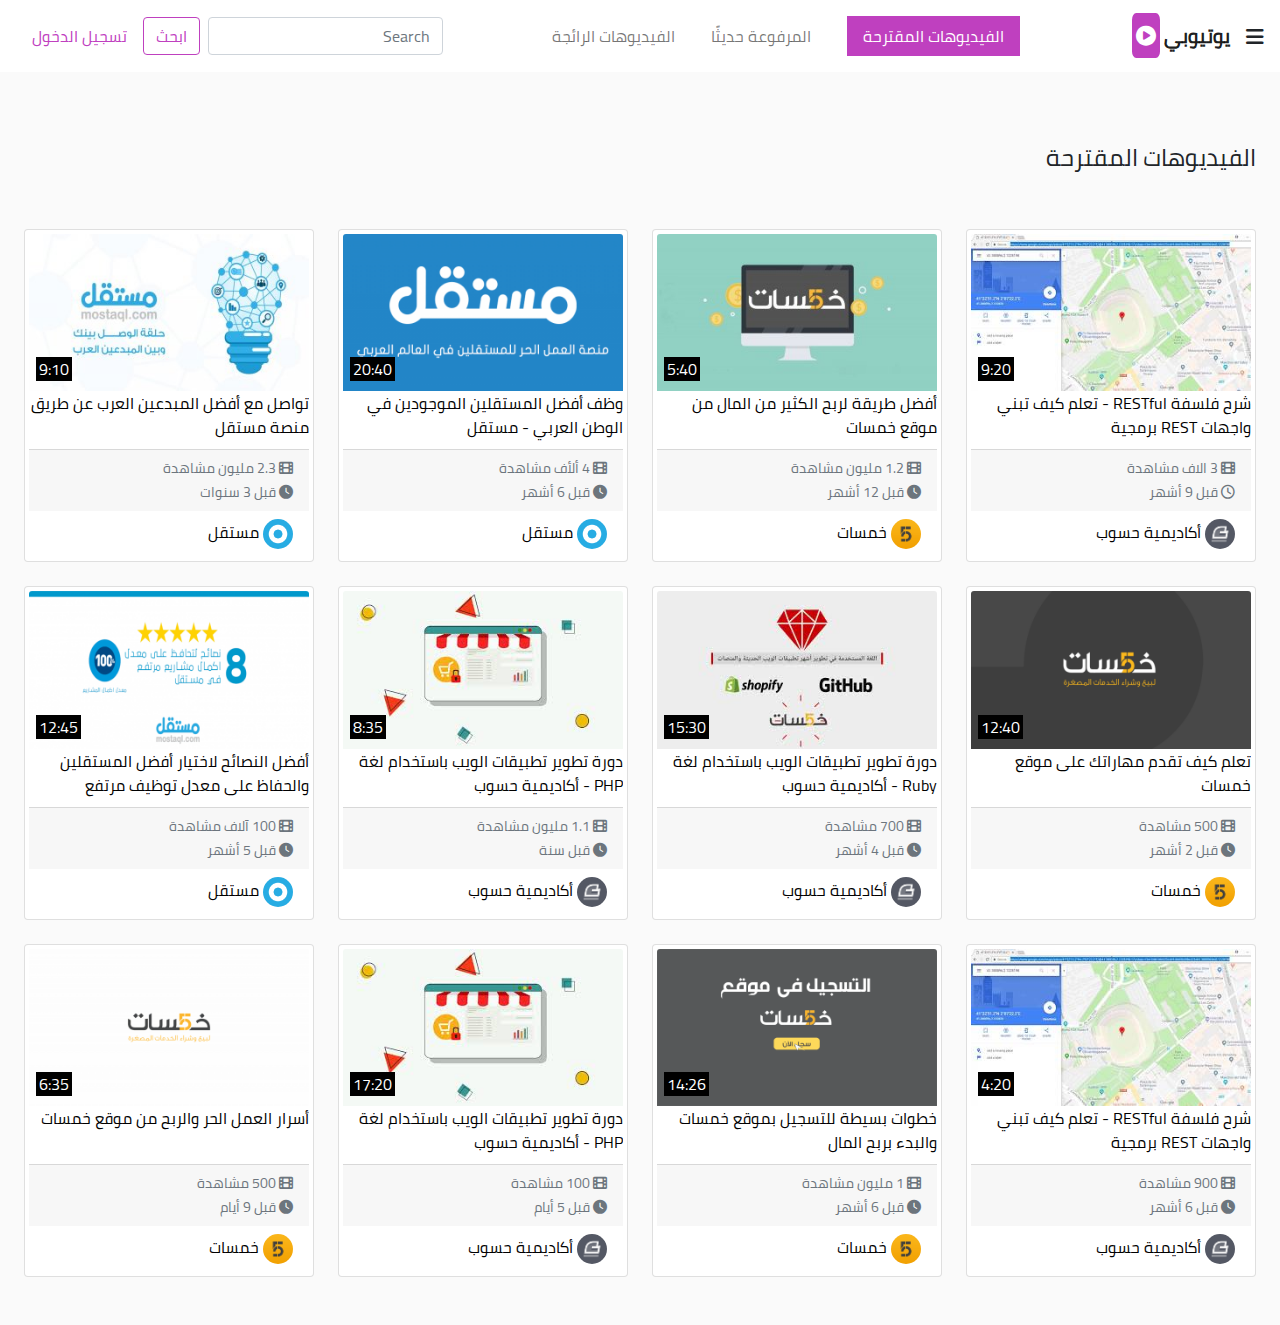
<file: index.html>
<!DOCTYPE html>
<html lang="ar" dir="rtl">
  <head>
    <meta charset="UTF-8" />
    <meta http-equiv="X-UA-Compatible" content="IE=edge" />
    <meta name="viewport" content="width=device-width, initial-scale=1.0" />
    <title>يوتيوبي</title>
    <link rel="stylesheet" href="css/bootstrap.rtl.css" />
    <!-- الترتيب مهم جدا في ملفات بوتستراب وال css. -->
    <link rel="stylesheet" href="css/index.css" />
    <link rel="stylesheet" href="fontawesome-free-6.1.1-web/css/all.css" />
  </head>

  <body class="mt-5">
    <div class="layer"></div>
    <div id="top-menu">
      <div class="container-fluid">
        <nav
          class="navbar navbar-expand-lg navbar-light bg-light fixed-top p-3"
        >
          <i class="fa-solid fa-bars fa-lg" id="toggler"></i>
          <b>
            <a class="navbar-brand ms-3" href="index.html">
              يوتيوبي
              <span class="video-icon p-1"
                ><i class="fas fa-play-circle"></i
              ></span>
            </a>
          </b>

          <div class="collapse navbar-collapse" id="navbarSupportedContent">
            <ul class="navbar-nav mx-lg-auto">
              <li class="nav-item first-list-element" tabindex="3">
                <a class="nav-link px-3 ms-1 me-3" href="index.html"
                  >الفيديوهات المقترحة</a
                >
              </li>
              <li class="nav-item" tabindex="4">
                <a class="nav-link px-3 ms-1" href="#">المرفوعة حديثًا</a>
              </li>
              <li class="nav-item">
                <a class="nav-link px-3 ms-1" href="#" tabindex="1"
                  >الفيديوهات الرائجة</a
                >
              </li>
            </ul>
            <!-- كتبنا div  بدل form لاننا لانريد ارسال بيانات الى الخادم -->
            <div class="d-flex my-2 my-lg-0">
              <input
                class="form-control me-sm-2 form-hide"
                type="search"
                placeholder="Search"
              />
              <button
                onclick="location.href = 'search.html';"
                class="btn btn-outline-info my-2 my-sm-0 form-hide"
                type="submit"
              >
                ابحث
              </button>
            </div>
          </div>
          <i class="fas fa-search me-4 search-icon"></i>
          <a
            class="nav-link login"
            href="#"
            data-bs-toggle="modal"
            data-bs-target="#loginModal"
            >تسجيل الدخول</a
          >
        </nav>
        <input
          type="search"
          class="form-control search-input"
          placeholder="ابحث عن ..."
        />

        <!-- Modal -->
        <div class="modal fade" id="loginModal" tabindex="-1">
          <div class="modal-dialog modal-dialog-centered">
            <div class="modal-content">
              <div class="modal-header">
                <h5 class="modal-title" id="exampleModalLabel">تسجيل الدخول</h5>
                <button
                  type="button"
                  class="btn-close text-reset"
                  data-bs-dismiss="modal"
                  aria-label="Close"
                ></button>
              </div>
              <div class="modal-body">
                <form>
                  <div class="form-group">
                    <label for="email" class="col-form-label"
                      >البريد الالكتروني:</label
                    >
                    <input type="email" class="form-control" id="email" />
                  </div>
                  <div class="form-group">
                    <label for="password" class="col-form-label"
                      >كلمة المرور:</label
                    >
                    <input type="password" class="form-control" id="password" />
                  </div>
                </form>
              </div>
              <div class="modal-footer">
                <a href="#">نسيت كلمة المرور</a>
                <a href="#" class="mx-auto">إنشاء حساب</a>
                <button type="button" class="btn btn-primary">دخول</button>
              </div>
            </div>
          </div>
        </div>
        <div class="row pt-4">
          <div id="wrap">
            <div class="sidebar">
              <ul class="list-group list-group-flush ps-0">
                <a
                  href="index.html"
                  class="list-group-item list-group-item-action"
                >
                  <i class="fas fa-home me-2 purple"></i>
                  الصفحة الرئيسية
                </a>
                <a
                  href="index.html"
                  class="list-group-item list-group-item-action"
                >
                  <i class="fab fa-algolia me-2 purple"></i> الفيديوهات المقترحة
                </a>
                <a href="#" class="list-group-item list-group-item-action">
                  <i class="far fa-plus-square me-2 purple"></i> المرفوعة حديثًا
                </a>
                <a href="#" class="list-group-item list-group-item-action">
                  <i class="fas fa-fire-alt me-2 purple"></i> الفيديوهات الرائجة
                </a>
                <a href="#" class="list-group-item list-group-item-action">
                  <i class="fas fa-fire-alt me-2 purple"></i> فيديوهاتي
                </a>
                <a
                  href="log.html"
                  class="list-group-item list-group-item-action"
                >
                  <i class="fas fa-history me-2 purple"></i> سجل المشاهدة
                </a>
                <a href="#" class="list-group-item list-group-item-action">
                  <i class="far fa-share-square me-2 purple"></i> الإشتراكات
                </a>
                <a href="#" class="list-group-item list-group-item-action">
                  <i class="fas fa-film me-2 purple"></i> الأفلام والعروض
                </a>
                <a href="#" class="list-group-item list-group-item-action">
                  <i class="fas fa-gamepad me-2 purple"></i> ألعاب فيديو
                </a>
                <a href="#" class="list-group-item list-group-item-action">
                  <i class="fas fa-tshirt me-2 purple"></i> الموضة والجمال
                </a>
                <a href="#" class="list-group-item list-group-item-action">
                  <i class="fas fa-graduation-cap me-2 purple"></i> محتوى تعليمي
                </a>
                <a href="#" class="list-group-item list-group-item-action">
                  <i class="fas fa-cog me-2 purple"></i> الإعدادات
                </a>
                <a href="#" class="list-group-item list-group-item-action">
                  <i class="fas fa-question-circle me-2 purple"></i> مساعدة
                </a>
                <a
                  href="https://academy.hsoub.com/store/1-%D8%AF%D9%88%D8%B1%D8%A9-%D8%AA%D8%B7%D9%88%D9%8A%D8%B1-%D9%88%D8%A7%D8%AC%D9%87%D8%A7%D8%AA-%D8%A7%D9%84%D9%85%D8%B3%D8%AA%D8%AE%D8%AF%D9%85/"
                  class="list-group-item list-group-item-action pb-4"
                >
                  دورة تطوير واجهات المستخدم<br />
                  &copy; 2020 أكاديمية حسوب
                </a>
              </ul>
            </div>
          </div>
        </div>
        <!--ليس صنف بوتستراب-->
        <div class="content m-4">
          <h4 class="py-5">الفيديوهات المقترحة</h4>
          <div class="row">
            <div class="col-sm-6 col-md-4 col-lg-3">
              <div class="card p-1 mb-4">
                <div class="card-icons">
                  <a href="watch.html">
                    <img
                      src="img/thumbnail/restful.jpg"
                      class="card-img-top"
                      alt="card image"
                    />
                    <time>9:20</time>
                    <i class="fas fa-play fa-2x"></i>
                  </a>
                </div>
                <a href="watch.html">
                  <div class="card-body p-0">
                    <p class="card-title">
                      شرح فلسفة RESTful - تعلم كيف تبني واجهات REST برمجية
                    </p>
                  </div>
                </a>
                <div class="card-footer">
                  <small class="text-muted">
                    <span class="d-block">
                      <i class="fa-solid fa-film"></i>
                      <span>3 الاف مشاهدة</span>
                    </span>
                    <i class="fa-regular fa-clock"></i> <span>قبل 9 أشهر</span>
                  </small>
                </div>
                <a href="channel.html" class="channel-img">
                  <img
                    src="img/ch-logo.png"
                    alt="channel image"
                    class="rounded-circle my-2 ms-3"
                    width="30"
                  />
                  <span class="card-text">أكاديمية حسوب</span>
                </a>
              </div>
            </div>
            <div class="col-sm-6 col-md-4 col-lg-3">
              <div class="card p-1 mb-4">
                <div class="card-icons">
                  <a href="watch.html">
                    <img
                      class="card-img-top"
                      src="img/thumbnail/khamsat2.jpg"
                      alt="Card image cap"
                    />
                    <time>5:40</time>
                    <i class="fas fa-play fa-2x"></i>
                  </a>
                </div>
                <a href="watch.html">
                  <div class="card-body p-0">
                    <p class="card-title">
                      أفضل طريقة لربح الكثير من المال من موقع خمسات
                    </p>
                  </div>
                </a>
                <div class="card-footer">
                  <small class="text-muted">
                    <span class="d-block"
                      ><i class="fas fa-film"></i>
                      <span>1.2 مليون مشاهدة</span></span
                    >
                    <i class="fas fa-clock"></i> <span>قبل 12 أشهر</span>
                  </small>
                </div>
                <a href="channel.html" class="channel-img">
                  <img
                    src="img/khamsat.jpg"
                    alt=""
                    class="rounded-circle my-2 ms-3"
                    width="30"
                  />
                  <span class="card-text">خمسات</span>
                </a>
              </div>
            </div>
            <div class="col-sm-6 col-md-4 col-lg-3">
              <div class="card mb-4 p-1">
                <div class="card-icons">
                  <a href="watch.html">
                    <img
                      class="card-img-top"
                      src="img/thumbnail/mostaql.png"
                      alt="Card image cap"
                    />
                    <time>20:40</time>
                    <i class="fas fa-play fa-2x"></i>
                  </a>
                </div>
                <a href="watch.html">
                  <div class="card-body p-0">
                    <p class="card-title">
                      وظف أفضل المستقلين الموجودين في الوطن العربي - مستقل
                    </p>
                  </div>
                </a>
                <div class="card-footer">
                  <small class="text-muted">
                    <span class="d-block"
                      ><i class="fas fa-film"></i>
                      <span>4 ألأف مشاهدة</span></span
                    >
                    <i class="fas fa-clock"></i> <span>قبل 6 أشهر</span>
                  </small>
                </div>
                <a href="channel.html" class="channel-img">
                  <img
                    src="img/mostaql.png"
                    alt=""
                    class="rounded-circle my-2 ms-3"
                    width="30"
                  />
                  <span class="card-text">مستقل</span>
                </a>
              </div>
            </div>
            <div class="col-sm-6 col-md-4 col-lg-3">
              <div class="card mb-4 p-1">
                <div class="card-icons">
                  <a href="watch.html">
                    <img
                      class="card-img-top"
                      src="img/thumbnail/mostaql1.jpg"
                      alt="Card image cap"
                    />
                    <time>9:10</time>
                    <i class="fas fa-play fa-2x"></i>
                  </a>
                </div>
                <a href="watch.html">
                  <div class="card-body p-0">
                    <p class="card-title">
                      تواصل مع أفضل المبدعين العرب عن طريق منصة مستقل
                    </p>
                  </div>
                </a>
                <div class="card-footer">
                  <small class="text-muted">
                    <span class="d-block"
                      ><i class="fas fa-film"></i>
                      <span>2.3 مليون مشاهدة</span></span
                    >
                    <i class="fas fa-clock"></i> <span>قبل 3 سنوات</span>
                  </small>
                </div>
                <a href="channel.html" class="channel-img">
                  <img
                    src="img/mostaql.png"
                    alt=""
                    class="rounded-circle my-2 ms-3"
                    width="30"
                  />
                  <span class="card-text">مستقل</span>
                </a>
              </div>
            </div>
            <div class="col-sm-6 col-md-4 col-lg-3">
              <div class="card mb-4 p-1">
                <div class="card-icons">
                  <a href="watch.html">
                    <img
                      class="card-img-top"
                      src="img/thumbnail/khamsat1.png"
                      alt="Card image cap"
                    />
                    <time>12:40</time>
                    <i class="fas fa-play fa-2x"></i>
                  </a>
                </div>
                <a href="watch.html">
                  <div class="card-body p-0">
                    <p class="card-title">
                      تعلم كيف تقدم مهاراتك على موقع خمسات
                    </p>
                  </div>
                </a>
                <div class="card-footer">
                  <small class="text-muted">
                    <span class="d-block"
                      ><i class="fas fa-film"></i> <span>500 مشاهدة</span></span
                    >
                    <i class="fas fa-clock"></i> <span>قبل 2 أشهر</span>
                  </small>
                </div>
                <a href="channel.html" class="channel-img">
                  <img
                    src="img/khamsat.jpg"
                    alt=""
                    class="rounded-circle my-2 ms-3"
                    width="30"
                  />
                  <span class="card-text">خمسات</span>
                </a>
              </div>
            </div>
            <div class="col-sm-6 col-md-4 col-lg-3">
              <div class="card mb-4 p-1">
                <div class="card-icons">
                  <a href="watch.html">
                    <img
                      class="card-img-top"
                      src="img/thumbnail/ruby1.jpg"
                      alt="Card image cap"
                    />
                    <time>15:30</time>
                    <i class="fas fa-play fa-2x"></i>
                  </a>
                </div>
                <a href="watch.html">
                  <div class="card-body p-0">
                    <p class="card-title">
                      دورة تطوير تطبيقات الويب باستخدام لغة Ruby - أكاديمية حسوب
                    </p>
                  </div>
                </a>
                <div class="card-footer">
                  <small class="text-muted">
                    <span class="d-block"
                      ><i class="fas fa-film"></i> <span>700 مشاهدة</span></span
                    >
                    <i class="fas fa-clock"></i> <span>قبل 4 أشهر</span>
                  </small>
                </div>
                <a href="channel.html" class="channel-img">
                  <img
                    src="img/ch-logo.png"
                    alt=""
                    class="rounded-circle my-2 ms-3"
                    width="30"
                  />
                  <span class="card-text">أكاديمية حسوب</span>
                </a>
              </div>
            </div>
            <div class="col-sm-6 col-md-4 col-lg-3">
              <div class="card mb-4 p-1">
                <div class="card-icons">
                  <a href="watch.html">
                    <img
                      class="card-img-top"
                      src="img/thumbnail/php.jpg"
                      alt="Card image cap"
                    />
                    <time>8:35</time>
                    <i class="fas fa-play fa-2x"></i>
                  </a>
                </div>
                <a href="watch.html">
                  <div class="card-body p-0">
                    <p class="card-title">
                      دورة تطوير تطبيقات الويب باستخدام لغة PHP - أكاديمية حسوب
                    </p>
                  </div>
                </a>
                <div class="card-footer">
                  <small class="text-muted">
                    <span class="d-block"
                      ><i class="fas fa-film"></i>
                      <span>1.1 مليون مشاهدة</span></span
                    >
                    <i class="fas fa-clock"></i> <span>قبل سنة</span>
                  </small>
                </div>
                <a href="channel.html" class="channel-img">
                  <img
                    src="img/ch-logo.png"
                    alt=""
                    class="rounded-circle my-2 ms-3"
                    width="30"
                  />
                  <span class="card-text">أكاديمية حسوب</span>
                </a>
              </div>
            </div>
            <div class="col-sm-6 col-md-4 col-lg-3">
              <div class="card mb-4 p-1">
                <div class="card-icons">
                  <a href="watch.html">
                    <img
                      class="card-img-top"
                      src="img/thumbnail/mostaql2.png"
                      alt="Card image cap"
                    />
                    <time>12:45</time>
                    <i class="fas fa-play fa-2x"></i>
                  </a>
                </div>
                <a href="watch.html">
                  <div class="card-body p-0">
                    <p class="card-title">
                      أفضل النصائح لاختيار أفضل المستقلين والحفاظ على معدل توظيف
                      مرتفع
                    </p>
                  </div>
                </a>
                <div class="card-footer">
                  <small class="text-muted">
                    <span class="d-block"
                      ><i class="fas fa-film"></i>
                      <span>100 آلاف مشاهدة</span></span
                    >
                    <i class="fas fa-clock"></i> <span>قبل 5 أشهر</span>
                  </small>
                </div>
                <a href="channel.html" class="channel-img">
                  <img
                    src="img/mostaql.png"
                    alt=""
                    class="rounded-circle my-2 ms-3"
                    width="30"
                  />
                  <span class="card-text">مستقل</span>
                </a>
              </div>
            </div>
            <div class="col-sm-6 col-md-4 col-lg-3">
              <div class="card mb-4 p-1">
                <div class="card-icons">
                  <a href="watch.html">
                    <img
                      class="card-img-top"
                      src="img/thumbnail/restful.jpg"
                      alt="Card image cap"
                    />
                    <time>4:20</time>
                    <i class="fas fa-play fa-2x"></i>
                  </a>
                </div>
                <a href="watch.html">
                  <div class="card-body p-0">
                    <p class="card-title">
                      شرح فلسفة RESTful - تعلم كيف تبني واجهات REST برمجية
                    </p>
                  </div>
                </a>
                <div class="card-footer">
                  <small class="text-muted">
                    <span class="d-block"
                      ><i class="fas fa-film"></i> <span>900 مشاهدة</span></span
                    >
                    <i class="fas fa-clock"></i> <span>قبل 6 أشهر</span>
                  </small>
                </div>
                <a href="channel.html" class="channel-img">
                  <img
                    src="img/ch-logo.png"
                    alt=""
                    class="rounded-circle my-2 ms-3"
                    width="30"
                  />
                  <span class="card-text">أكاديمية حسوب</span>
                </a>
              </div>
            </div>
            <div class="col-sm-6 col-md-4 col-lg-3">
              <div class="card mb-4 p-1">
                <div class="card-icons">
                  <a href="watch.html">
                    <img
                      class="card-img-top"
                      src="img/thumbnail/khamsat3.png"
                      alt="Card image cap"
                    />
                    <time>14:26</time>
                    <i class="fas fa-play fa-2x"></i>
                  </a>
                </div>
                <a href="watch.html">
                  <div class="card-body p-0">
                    <p class="card-title">
                      خطوات بسيطة للتسجيل بموقع خمسات والبدء بربح المال
                    </p>
                  </div>
                </a>
                <div class="card-footer">
                  <small class="text-muted">
                    <span class="d-block"
                      ><i class="fas fa-film"></i>
                      <span>1 مليون مشاهدة</span></span
                    >
                    <i class="fas fa-clock"></i> <span>قبل 6 أشهر</span>
                  </small>
                </div>
                <a href="channel.html" class="channel-img">
                  <img
                    src="img/khamsat.jpg"
                    alt=""
                    class="rounded-circle my-2 ms-3"
                    width="30"
                  />
                  <span class="card-text">خمسات</span>
                </a>
              </div>
            </div>
            <div class="col-sm-6 col-md-4 col-lg-3">
              <div class="card mb-4 p-1">
                <div class="card-icons">
                  <a href="watch.html">
                    <img
                      class="card-img-top"
                      src="img/thumbnail/php.jpg"
                      alt="Card image cap"
                    />
                    <time>17:20</time>
                    <i class="fas fa-play fa-2x"></i>
                  </a>
                </div>
                <a href="watch.html">
                  <div class="card-body p-0">
                    <p class="card-title">
                      دورة تطوير تطبيقات الويب باستخدام لغة PHP - أكاديمية حسوب
                    </p>
                  </div>
                </a>
                <div class="card-footer">
                  <small class="text-muted">
                    <span class="d-block"
                      ><i class="fas fa-film"></i> <span>100 مشاهدة</span></span
                    >
                    <i class="fas fa-clock"></i> <span>قبل 5 أيام</span>
                  </small>
                </div>
                <a href="channel.html" class="channel-img">
                  <img
                    src="img/ch-logo.png"
                    alt=""
                    class="rounded-circle my-2 ms-3"
                    width="30"
                  />
                  <span class="card-text">أكاديمية حسوب</span>
                </a>
              </div>
            </div>
            <div class="col-sm-6 col-md-4 col-lg-3">
              <div class="card mb-4 p-1">
                <div class="card-icons">
                  <a href="watch.html">
                    <img
                      class="card-img-top"
                      src="img/thumbnail/khamsat4.png"
                      alt="Card image cap"
                    />
                    <time>6:35</time>
                    <i class="fas fa-play fa-2x"></i>
                  </a>
                </div>
                <a href="watch.html">
                  <div class="card-body p-0">
                    <p class="card-title">
                      أسرار العمل الحر والربح من موقع خمسات
                    </p>
                  </div>
                </a>
                <div class="card-footer">
                  <small class="text-muted">
                    <span class="d-block"
                      ><i class="fas fa-film"></i>
                      <span> 500 مشاهدة</span></span
                    >
                    <i class="fas fa-clock"></i> <span>قبل 9 أيام</span>
                  </small>
                </div>
                <a href="channel.html" class="channel-img">
                  <img
                    src="img/khamsat.jpg"
                    alt=""
                    class="rounded-circle my-2 ms-3"
                    width="30"
                  />
                  <span class="card-text">خمسات</span>
                </a>
              </div>
            </div>
          </div>
        </div>
      </div>
    </div>

    <script src="js/jquery-3.5.1.slim.min.js"></script>
    <script src="https://code.jquery.com/jquery-3.2.1.min.js"></script>
    <script src="js/popper.min.js"></script>
    <script src="js/bootstrap.js"></script>
    <script src="js/index.js"></script>
  </body>
</html>
</file>
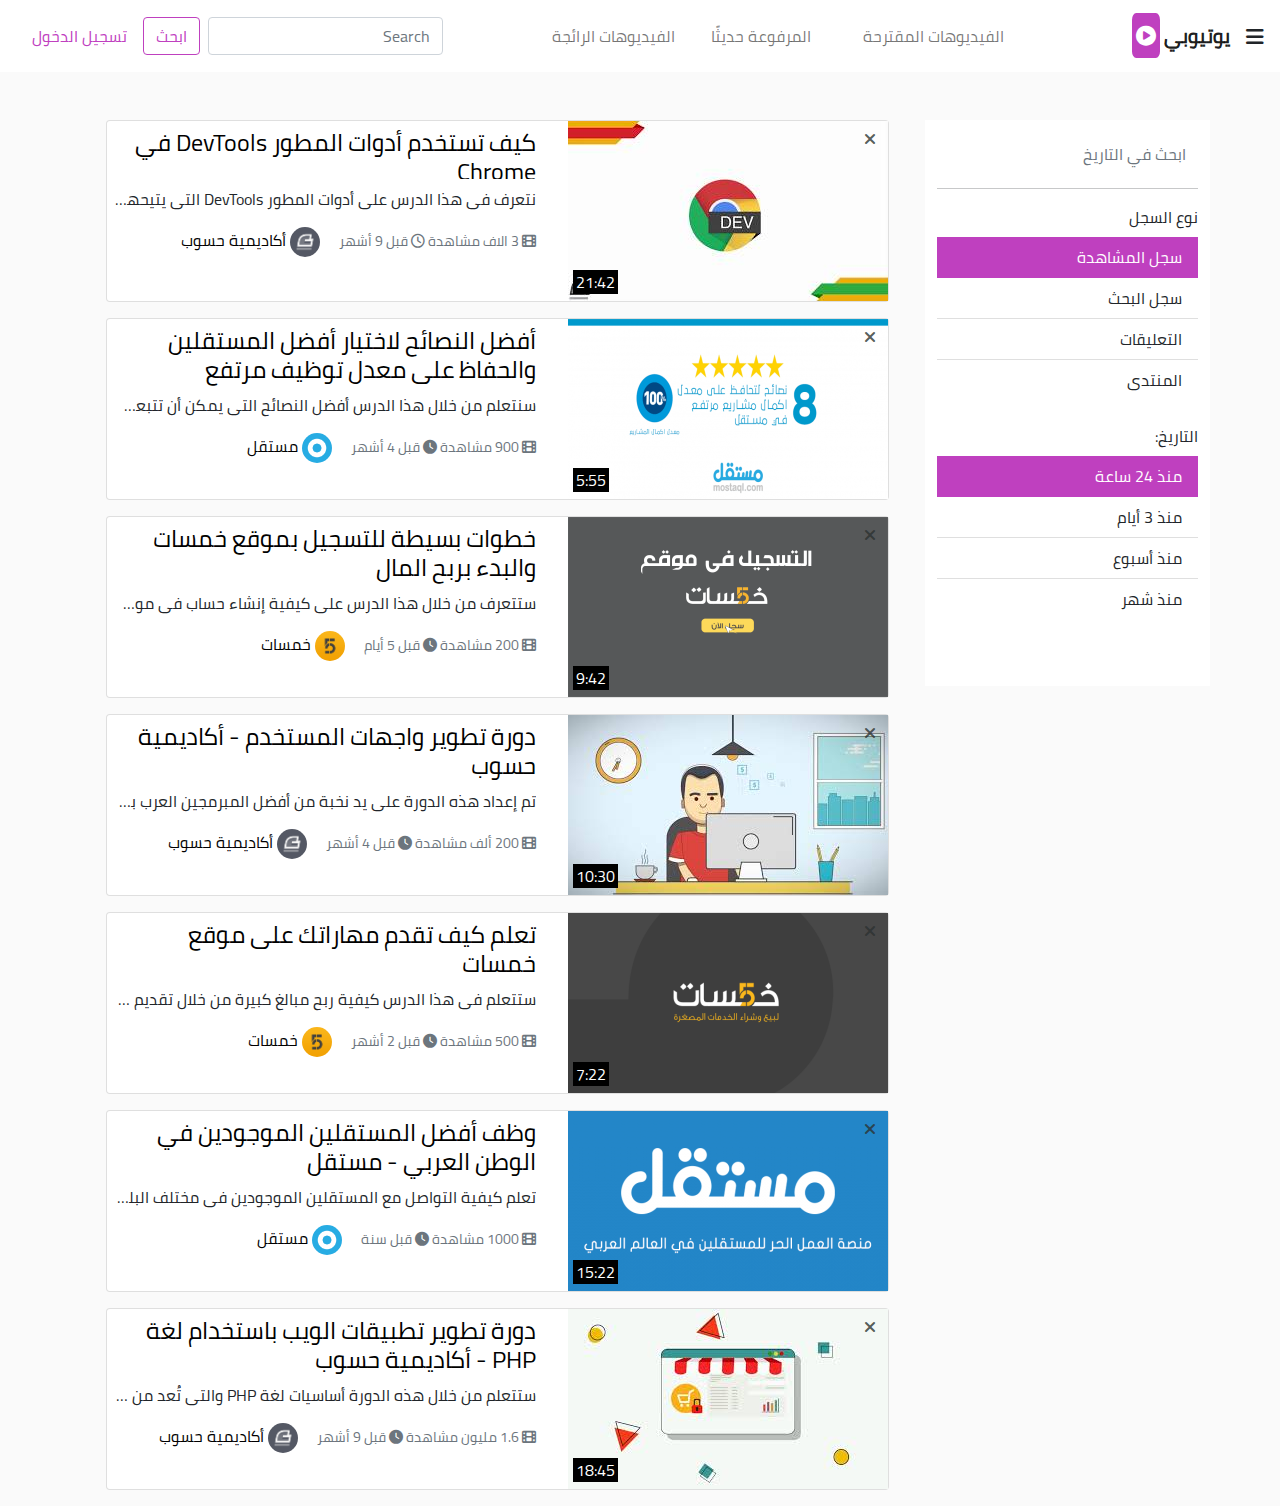
<file: log.html>
<!DOCTYPE html>
<html lang="ar" dir="rtl">
  <head>
    <meta charset="UTF-8" />
    <meta http-equiv="X-UA-Compatible" content="IE=edge" />
    <meta name="viewport" content="width=device-width, initial-scale=1.0" />
    <title>السجل | يوتيوبي</title>
    <link rel="stylesheet" href="css/bootstrap.rtl.css" />
    <link rel="stylesheet" href="css/index.css" />
    <link rel="stylesheet" href="css/log.css" />
    <link rel="stylesheet" href="fontawesome-free-6.1.1-web/css/all.css" />
  </head>

  <body class="mt-5">
    <div class="layer"></div>
    <div id="top-menu">
      <div class="container-fluid">
        <nav
          class="navbar navbar-expand-lg navbar-light bg-light fixed-top p-3"
        >
          <i class="fa-solid fa-bars fa-lg" id="toggler"></i>
          <b>
            <a class="navbar-brand ms-3" href="index.html">
              يوتيوبي
              <span class="video-icon p-1"
                ><i class="fas fa-play-circle"></i
              ></span>
            </a>
          </b>

          <div class="collapse navbar-collapse" id="navbarSupportedContent">
            <ul class="navbar-nav mx-lg-auto">
              <li class="nav-item" tabindex="3">
                <a class="nav-link px-3 ms-1 me-3" href="index.html"
                  >الفيديوهات المقترحة</a
                >
              </li>
              <li class="nav-item" tabindex="4">
                <a class="nav-link px-3 ms-1" href="#">المرفوعة حديثًا</a>
              </li>
              <li class="nav-item">
                <a class="nav-link px-3 ms-1" href="#" tabindex="1"
                  >الفيديوهات الرائجة</a
                >
              </li>
            </ul>
            <!-- كتبنا div  بدل form لاننا لانريد ارسال بيانات الى الخادم -->
            <div class="d-flex my-2 my-lg-0">
              <input
                class="form-control me-sm-2 form-hide"
                type="search"
                placeholder="Search"
              />
              <button
                onclick="location.href = 'search.html';"
                class="btn btn-outline-info my-2 my-sm-0 form-hide"
                type="submit"
              >
                ابحث
              </button>
            </div>
          </div>
          <i class="fas fa-search me-4 search-icon"></i>
          <a
            class="nav-link login"
            href="#"
            data-bs-toggle="modal"
            data-bs-target="#loginModal"
            >تسجيل الدخول</a
          >
        </nav>
        <input
          type="search"
          class="form-control search-input"
          placeholder="ابحث عن ..."
        />

        <!-- Modal -->
        <div class="modal fade" id="loginModal" tabindex="-1">
          <div class="modal-dialog modal-dialog-centered">
            <div class="modal-content">
              <div class="modal-header">
                <h5 class="modal-title" id="exampleModalLabel">تسجيل الدخول</h5>
                <button
                  type="button"
                  class="btn-close text-reset"
                  data-bs-dismiss="modal"
                  aria-label="Close"
                ></button>
              </div>
              <div class="modal-body">
                <form>
                  <div class="form-group">
                    <label for="email" class="col-form-label"
                      >البريد الالكتروني:</label
                    >
                    <input type="email" class="form-control" id="email" />
                  </div>
                  <div class="form-group">
                    <label for="password" class="col-form-label"
                      >كلمة المرور:</label
                    >
                    <input type="password" class="form-control" id="password" />
                  </div>
                </form>
              </div>
              <div class="modal-footer">
                <a href="#">نسيت كلمة المرور</a>
                <a href="#" class="mx-auto">إنشاء حساب</a>
                <button type="button" class="btn btn-primary">دخول</button>
              </div>
            </div>
          </div>
        </div>
        <div class="row pt-4">
          <div id="wrap">
            <div class="sidebar">
              <ul class="list-group list-group-flush ps-0">
                <a
                  href="index.html"
                  class="list-group-item list-group-item-action"
                >
                  <i class="fas fa-home me-2 purple"></i>
                  الصفحة الرئيسية
                </a>
                <a
                  href="index.html"
                  class="list-group-item list-group-item-action"
                >
                  <i class="fab fa-algolia me-2 purple"></i> الفيديوهات المقترحة
                </a>
                <a href="#" class="list-group-item list-group-item-action">
                  <i class="far fa-plus-square me-2 purple"></i> المرفوعة حديثًا
                </a>
                <a href="#" class="list-group-item list-group-item-action">
                  <i class="fas fa-fire-alt me-2 purple"></i> الفيديوهات الرائجة
                </a>
                <a href="#" class="list-group-item list-group-item-action">
                  <i class="fas fa-fire-alt me-2 purple"></i> فيديوهاتي
                </a>
                <a
                  href="log.html"
                  class="list-group-item list-group-item-action"
                >
                  <i class="fas fa-history me-2 purple"></i> سجل المشاهدة
                </a>
                <a href="#" class="list-group-item list-group-item-action">
                  <i class="far fa-share-square me-2 purple"></i> الإشتراكات
                </a>
                <a href="#" class="list-group-item list-group-item-action">
                  <i class="fas fa-film me-2 purple"></i> الأفلام والعروض
                </a>
                <a href="#" class="list-group-item list-group-item-action">
                  <i class="fas fa-gamepad me-2 purple"></i> ألعاب فيديو
                </a>
                <a href="#" class="list-group-item list-group-item-action">
                  <i class="fas fa-tshirt me-2 purple"></i> الموضة والجمال
                </a>
                <a href="#" class="list-group-item list-group-item-action">
                  <i class="fas fa-graduation-cap me-2 purple"></i> محتوى تعليمي
                </a>
                <a href="#" class="list-group-item list-group-item-action">
                  <i class="fas fa-cog me-2 purple"></i> الإعدادات
                </a>
                <a href="#" class="list-group-item list-group-item-action">
                  <i class="fas fa-question-circle me-2 purple"></i> مساعدة
                </a>
                <a
                  href="https://academy.hsoub.com/store/1-%D8%AF%D9%88%D8%B1%D8%A9-%D8%AA%D8%B7%D9%88%D9%8A%D8%B1-%D9%88%D8%A7%D8%AC%D9%87%D8%A7%D8%AA-%D8%A7%D9%84%D9%85%D8%B3%D8%AA%D8%AE%D8%AF%D9%85/"
                  class="list-group-item list-group-item-action pb-4"
                >
                  دورة تطوير واجهات المستخدم<br />
                  &copy; 2020 أكاديمية حسوب
                </a>
              </ul>
            </div>
          </div>
        </div>
      </div>
    </div>
    <div class="history-page pt-5">
      <div class="container">
        <div class="row">
          <div class="col-lg-3 history-right-column">
            <input
              type="search"
              class="form-control my-3 border-0"
              name=""
              id=""
              placeholder="ابحث في التاريخ"
            />
            <hr />
            <label class="mb-2" for="">نوع السجل</label>
            <div class="list-group list-group-flush pe-0" id="list-tab">
              <a
                class="list-group-item list-group-item-action active"
                id="list-home-list"
                data-bs-toggle="list"
                href="#list-home"
                >سجل المشاهدة</a
              >
              <a
                class="list-group-item list-group-item-action"
                id="list-profile-list"
                data-bs-toggle="list"
                href="#list-profile"
                >سجل البحث</a
              >
              <a
                class="list-group-item list-group-item-action"
                id="list-messages-list"
                data-bs-toggle="list"
                href="#list-messages"
                >التعليقات</a
              >
              <a
                class="list-group-item list-group-item-action"
                id="list-settings-list"
                data-bs-toggle="list"
                href="#list-settings"
                >المنتدى</a
              >
            </div>
            <label class="mt-4 mb-2">التاريخ:</label>
            <div class="list-group list-group-flush pe-0" id="list-tab">
              <a
                class="list-group-item list-group-item-action active"
                id="list-home-list"
                data-toggle="list"
                href="#list-home"
                >منذ 24 ساعة</a
              >
              <a
                class="list-group-item list-group-item-action"
                id="list-profile-list"
                data-toggle="list"
                href="#list-profile"
                >منذ 3 أيام</a
              >
              <a
                class="list-group-item list-group-item-action"
                id="list-messages-list"
                data-toggle="list"
                href="#list-messages"
                >منذ أسبوع</a
              >
              <a
                class="list-group-item list-group-item-action"
                id="list-settings-list"
                data-toggle="list"
                href="#list-settings"
                >منذ شهر</a
              >
            </div>
          </div>
          <div class="col-lg-9">
            <div class="container">
              <div class="row">
                <div class="col-12">
                  <div class="card mb-3">
                    <div class="card-horizontal d-md-flex d-block">
                      <div class="card-icons">
                        <a href="watch.html">
                          <img
                            class="me-4 card-top-image"
                            src="img/thumbnail/devtools.jpg"
                            alt="Card image cap"
                          />
                          <time>21:42</time>
                          <i class="fas fa-play fa-2x"></i>
                        </a>
                        <i class="fas fa-times remove"></i>
                      </div>
                      <div class="card-body p-2">
                        <a href="watch.html">
                          <h4 class="card-title">
                            كيف تستخدم أدوات المطور DevTools في Chrome
                          </h4>
                        </a>
                        <p>
                          نتعرف في هذا الدرس على أدوات المطور DevTools التي
                          يتيحها متصفح google chrome والتي تمكنك من تتبع مشاكل
                          التنسيق CSS بفعالية، واكتشاف أخطاء Javascript بسهولة،
                          بالإضافة إلى أنها تقدم لك إضاءات ومعلومات حول أداء
                          الموقع.
                        </p>
                        <small class="text-muted">
                          <i class="fa-solid fa-film"></i>
                          <span>3 الاف مشاهدة</span>
                          <i class="fa-regular fa-clock"></i>
                          <span>قبل 9 أشهر</span>
                        </small>
                        <a href="channel.html" class="channel-img">
                          <img
                            src="img/ch-logo.png"
                            alt="channel image"
                            class="rounded-circle ms-3"
                            width="30"
                          />
                          <span class="card-text">أكاديمية حسوب</span>
                        </a>
                      </div>
                    </div>
                  </div>
                </div>
              </div>
              <div class="row">
                <div class="col-sm-12">
                  <div class="card mb-3">
                    <div class="card-horizontal d-md-flex d-block">
                      <div class="card-icons">
                        <a href="watch.html">
                          <img
                            class="me-4 card-top-image"
                            src="img/thumbnail/mostaql2.png"
                            alt=""
                          />
                          <time>5:55</time>
                          <i class="fas fa-play fa-2x"></i>
                        </a>
                        <i class="fas fa-times remove"></i>
                      </div>
                      <div class="card-body p-2">
                        <a href="watch.html">
                          <h4>
                            أفضل النصائح لاختيار أفضل المستقلين والحفاظ على معدل
                            توظيف مرتفع
                          </h4>
                        </a>
                        <p>
                          سنتعلم من خلال هذا الدرس أفضل النصائح التي يمكن أن
                          تتبعها للحفاظ على معدل توظيف عالٍ لحسابك، وما هي
                          الخطوات التي يجب أن تتبعها لتوظيف أفضل المستقلين
                        </p>
                        <small class="text-muted">
                          <i class="fas fa-film"></i> <span>900 مشاهدة</span>
                          <i class="fas fa-clock"></i> <span>قبل 4 أشهر</span>
                        </small>
                        <a href="channel.html" class="channel-img">
                          <img
                            src="img/mostaql.png"
                            alt=""
                            width="30"
                            class="rounded-circle ms-3"
                          />
                          <span class="card-text">مستقل</span>
                        </a>
                      </div>
                    </div>
                  </div>
                </div>
              </div>
              <div class="row">
                <div class="col-sm-12">
                  <div class="card mb-3">
                    <div class="card-horizontal d-md-flex d-block">
                      <div class="card-icons">
                        <a href="watch.html">
                          <img
                            class="me-4 card-top-image"
                            src="img/thumbnail/khamsat3.png"
                            alt=""
                          />
                          <time>9:42</time>
                          <i class="fas fa-play fa-2x"></i>
                        </a>
                        <i class="fas fa-times remove"></i>
                      </div>
                      <div class="card-body p-2">
                        <a href="watch.html">
                          <h4>
                            خطوات بسيطة للتسجيل بموقع خمسات والبدء بربح المال
                          </h4>
                        </a>
                        <p>
                          ستتعرف من خلال هذا الدرس على كيفية إنشاء حساب في موقع
                          خمسات، وأيضًا ستتعرف على كيفية استعمال موقع خمسات وكيف
                          تعرض خدماتك عليه لكي تربح المال
                        </p>
                        <small class="text-muted">
                          <i class="fas fa-film"></i> <span>200 مشاهدة</span>
                          <i class="fas fa-clock"></i> <span>قبل 5 أيام</span>
                        </small>
                        <a href="channel.html" class="channel-img">
                          <img
                            src="img/khamsat.jpg"
                            alt=""
                            width="30"
                            class="rounded-circle ms-3"
                          />
                          <span class="card-text">خمسات</span>
                        </a>
                      </div>
                    </div>
                  </div>
                </div>
              </div>
              <div class="row">
                <div class="col-sm-12">
                  <div class="card mb-3">
                    <div class="card-horizontal d-md-flex d-block">
                      <div class="card-icons">
                        <a href="watch.html">
                          <img
                            class="me-4 card-top-image"
                            src="img/thumbnail/frontend.jpg"
                            alt=""
                          />
                          <time>10:30</time>
                          <i class="fas fa-play fa-2x"></i>
                        </a>
                        <i class="fas fa-times remove"></i>
                      </div>
                      <div class="card-body p-2">
                        <a href="watch.html">
                          <h4>دورة تطوير واجهات المستخدم - أكاديمية حسوب</h4>
                        </a>
                        <p>
                          تم إعداد هذه الدورة على يد نخبة من أفضل المبرمجين
                          العرب بتسلسل بسيط وواضح، بإنهائك لها ستصبح مطوّر
                          واجهات مستخدم دون الحاجة لامتلاك معرفة سابقة بالبرمجة،
                          خلال هذه ستتعلم تطوير واجهات المستخدم خطوة بخطوة
                          اعتمادًا على التجربة العملية والمادة العلمية التي
                          يقدمها مدربون محترفون.
                        </p>
                        <small class="text-muted">
                          <i class="fas fa-film"></i>
                          <span>200 ألف مشاهدة</span>
                          <i class="fas fa-clock"></i> <span>قبل 4 أشهر</span>
                        </small>
                        <a href="channel.html" class="channel-img">
                          <img
                            src="img/ch-logo.png"
                            alt=""
                            width="30"
                            class="rounded-circle ms-3"
                          />
                          <span class="card-text">أكاديمية حسوب</span>
                        </a>
                      </div>
                    </div>
                  </div>
                </div>
              </div>
              <div class="row">
                <div class="col-sm-12">
                  <div class="card mb-3">
                    <div class="card-horizontal d-md-flex d-block">
                      <div class="card-icons">
                        <a href="watch.html">
                          <img
                            class="me-4 card-top-image"
                            src="img/thumbnail/khamsat1.png"
                            alt=""
                          />
                          <time>7:22</time>
                          <i class="fas fa-play fa-2x"></i>
                        </a>
                        <i class="fas fa-times remove"></i>
                      </div>
                      <div class="card-body p-2">
                        <a href="watch.html">
                          <h4>تعلم كيف تقدم مهاراتك على موقع خمسات</h4>
                        </a>
                        <p>
                          ستتعلم في هذا الدرس كيفية ربح مبالغ كبيرة من خلال
                          تقديم مهاراتك على موقع خمسات، عند مشاهدتك لهذا المقطع
                          واتباعك الخطوات بشكل جيد سيصل ربحك إلى 100$ يوميًا
                        </p>
                        <small class="text-muted">
                          <i class="fas fa-film"></i> <span>500 مشاهدة</span>
                          <i class="fas fa-clock"></i> <span>قبل 2 أشهر</span>
                        </small>
                        <a href="channel.html" class="channel-img">
                          <img
                            src="img/khamsat.jpg"
                            alt=""
                            width="30"
                            class="rounded-circle ms-3"
                          />
                          <span class="card-text">خمسات</span>
                        </a>
                      </div>
                    </div>
                  </div>
                </div>
              </div>
              <div class="row">
                <div class="col-sm-12">
                  <div class="card mb-3">
                    <div class="card-horizontal d-md-flex d-block">
                      <div class="card-icons">
                        <a href="watch.html">
                          <img
                            class="me-4 card-top-image"
                            src="img/thumbnail/mostaql.png"
                            alt=""
                          />
                          <time>15:22</time>
                          <i class="fas fa-play fa-2x"></i>
                        </a>
                        <i class="fas fa-times remove"></i>
                      </div>
                      <div class="card-body p-2">
                        <a href="watch.html">
                          <h4>
                            وظف أفضل المستقلين الموجودين في الوطن العربي - مستقل
                          </h4>
                        </a>
                        <p>
                          تعلم كيفية التواصل مع المستقلين الموجودين في مختلف
                          البلدان العربية، وكيفية اختيار أفضل مستقل وتوظيفه
                          لإنجاز أعمالك
                        </p>
                        <small class="text-muted">
                          <i class="fas fa-film"></i> <span>1000 مشاهدة</span>
                          <i class="fas fa-clock"></i> <span>قبل سنة</span>
                        </small>
                        <a href="channel.html" class="channel-img">
                          <img
                            src="img/mostaql.png"
                            alt=""
                            width="30"
                            class="rounded-circle ms-3"
                          />
                          <span class="card-text">مستقل</span>
                        </a>
                      </div>
                    </div>
                  </div>
                </div>
              </div>
              <div class="row">
                <div class="col-sm-12">
                  <div class="card mb-3">
                    <div class="card-horizontal d-md-flex d-block">
                      <div class="card-icons">
                        <a href="watch.html">
                          <img
                            class="me-4 card-top-image"
                            src="img/thumbnail/php.jpg"
                            alt=""
                          />
                          <time>18:45</time>
                          <i class="fas fa-play fa-2x"></i>
                        </a>
                        <i class="fas fa-times remove"></i>
                      </div>
                      <div class="card-body p-2">
                        <a href="watch.html">
                          <h4>
                            دورة تطوير تطبيقات الويب باستخدام لغة PHP - أكاديمية
                            حسوب
                          </h4>
                        </a>
                        <p>
                          ستتعلم من خلال هذه الدورة أساسيات لغة PHP والتي تُعد
                          من أهم وأقوى لغات البرمجة. أيضًا سنتعرف على إطار العمل
                          المسهور Laravel
                        </p>
                        <small class="text-muted">
                          <i class="fas fa-film"></i>
                          <span>1.6 مليون مشاهدة</span>
                          <i class="fas fa-clock"></i> <span>قبل 9 أشهر</span>
                        </small>
                        <a href="channel.html" class="channel-img">
                          <img
                            src="img/ch-logo.png"
                            alt=""
                            width="30"
                            class="rounded-circle ms-3"
                          />
                          <span class="card-text">أكاديمية حسوب</span>
                        </a>
                      </div>
                    </div>
                  </div>
                </div>
              </div>
            </div>
          </div>
        </div>
      </div>
    </div>

    <script src="js/jquery-3.5.1.slim.min.js"></script>
    <script src="https://code.jquery.com/jquery-3.2.1.min.js"></script>
    <script src="js/popper.min.js"></script>
    <script src="js/bootstrap.js"></script>
    <script src="js/index.js"></script>
    <script src="js/log.js"></script>
  </body>
</html>
</file>
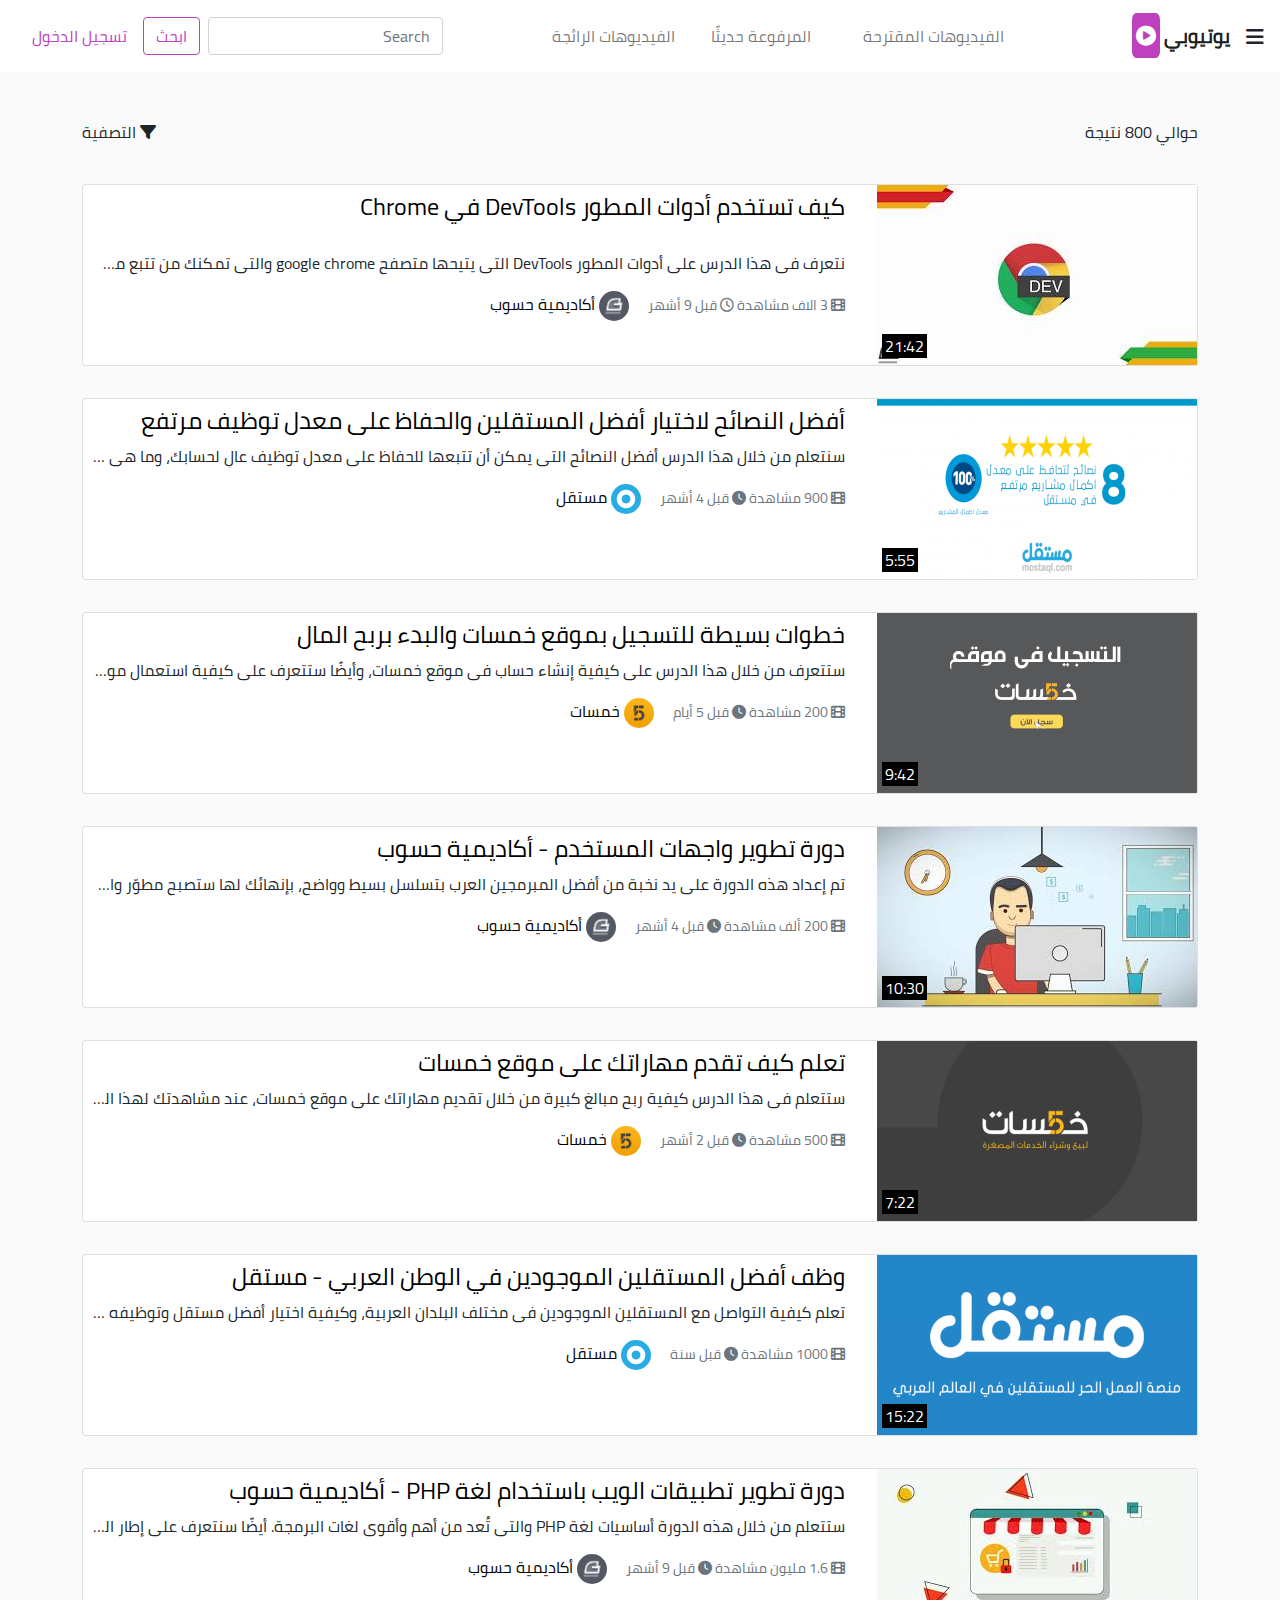
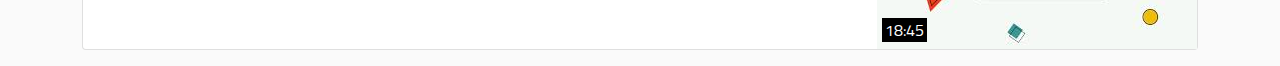
<file: search.html>
<!DOCTYPE html>
<html lang="ar" dir="rtl">
  <head>
    <meta charset="UTF-8" />
    <meta http-equiv="X-UA-Compatible" content="IE=edge" />
    <meta name="viewport" content="width=device-width, initial-scale=1.0" />
    <title>نتائج البحث | يوتيوبي</title>
    <link rel="stylesheet" href="css/bootstrap.rtl.css" />

    <link rel="stylesheet" href="css/index.css" />
    <link rel="stylesheet" href="css/search.css" />
    <link rel="stylesheet" href="fontawesome-free-6.1.1-web/css/all.css" />
  </head>

  <body class="mt-5">
    <div class="layer"></div>
    <div id="top-menu">
      <div class="container-fluid">
        <nav
          class="navbar navbar-expand-lg navbar-light bg-light fixed-top p-3"
        >
          <i class="fa-solid fa-bars fa-lg" id="toggler"></i>
          <b>
            <a class="navbar-brand ms-3" href="index.html">
              يوتيوبي
              <span class="video-icon p-1"
                ><i class="fas fa-play-circle"></i
              ></span>
            </a>
          </b>

          <div class="collapse navbar-collapse" id="navbarSupportedContent">
            <ul class="navbar-nav mx-lg-auto">
              <li class="nav-item" tabindex="3">
                <a class="nav-link px-3 ms-1 me-3" href="index.html"
                  >الفيديوهات المقترحة</a
                >
              </li>
              <li class="nav-item" tabindex="4">
                <a class="nav-link px-3 ms-1" href="#">المرفوعة حديثًا</a>
              </li>
              <li class="nav-item">
                <a class="nav-link px-3 ms-1" href="#" tabindex="1"
                  >الفيديوهات الرائجة</a
                >
              </li>
            </ul>
            <!-- كتبنا div  بدل form لاننا لانريد ارسال بيانات الى الخادم -->
            <div class="d-flex my-2 my-lg-0">
              <input
                class="form-control me-sm-2 form-hide"
                type="search"
                placeholder="Search"
              />
              <button
                onclick="location.href = 'search.html';"
                class="btn btn-outline-info my-2 my-sm-0 form-hide"
                type="submit"
              >
                ابحث
              </button>
            </div>
          </div>
          <i class="fas fa-search me-4 search-icon"></i>
          <a
            class="nav-link login"
            href="#"
            data-bs-toggle="modal"
            data-bs-target="#loginModal"
            >تسجيل الدخول</a
          >
        </nav>
        <input
          type="search"
          class="form-control search-input"
          placeholder="ابحث عن ..."
        />

        <!-- Modal -->
        <div class="modal fade" id="loginModal" tabindex="-1">
          <div class="modal-dialog modal-dialog-centered">
            <div class="modal-content">
              <div class="modal-header">
                <h5 class="modal-title" id="exampleModalLabel">تسجيل الدخول</h5>
                <button
                  type="button"
                  class="btn-close text-reset"
                  data-bs-dismiss="modal"
                  aria-label="Close"
                ></button>
              </div>
              <div class="modal-body">
                <form>
                  <div class="form-group">
                    <label for="email" class="col-form-label"
                      >البريد الالكتروني:</label
                    >
                    <input type="email" class="form-control" id="email" />
                  </div>
                  <div class="form-group">
                    <label for="password" class="col-form-label"
                      >كلمة المرور:</label
                    >
                    <input type="password" class="form-control" id="password" />
                  </div>
                </form>
              </div>
              <div class="modal-footer">
                <a href="#">نسيت كلمة المرور</a>
                <a href="#" class="mx-auto">إنشاء حساب</a>
                <button type="button" class="btn btn-primary">دخول</button>
              </div>
            </div>
          </div>
        </div>
        <div class="row pt-4">
          <div id="wrap">
            <div class="sidebar">
              <ul class="list-group list-group-flush ps-0">
                <a
                  href="index.html"
                  class="list-group-item list-group-item-action"
                >
                  <i class="fas fa-home me-2 purple"></i>
                  الصفحة الرئيسية
                </a>
                <a
                  href="index.html"
                  class="list-group-item list-group-item-action"
                >
                  <i class="fab fa-algolia me-2 purple"></i> الفيديوهات المقترحة
                </a>
                <a href="#" class="list-group-item list-group-item-action">
                  <i class="far fa-plus-square me-2 purple"></i> المرفوعة حديثًا
                </a>
                <a href="#" class="list-group-item list-group-item-action">
                  <i class="fas fa-fire-alt me-2 purple"></i> الفيديوهات الرائجة
                </a>
                <a href="#" class="list-group-item list-group-item-action">
                  <i class="fas fa-fire-alt me-2 purple"></i> فيديوهاتي
                </a>
                <a
                  href="log.html"
                  class="list-group-item list-group-item-action"
                >
                  <i class="fas fa-history me-2 purple"></i> سجل المشاهدة
                </a>
                <a href="#" class="list-group-item list-group-item-action">
                  <i class="far fa-share-square me-2 purple"></i> الإشتراكات
                </a>
                <a href="#" class="list-group-item list-group-item-action">
                  <i class="fas fa-film me-2 purple"></i> الأفلام والعروض
                </a>
                <a href="#" class="list-group-item list-group-item-action">
                  <i class="fas fa-gamepad me-2 purple"></i> ألعاب فيديو
                </a>
                <a href="#" class="list-group-item list-group-item-action">
                  <i class="fas fa-tshirt me-2 purple"></i> الموضة والجمال
                </a>
                <a href="#" class="list-group-item list-group-item-action">
                  <i class="fas fa-graduation-cap me-2 purple"></i> محتوى تعليمي
                </a>
                <a href="#" class="list-group-item list-group-item-action">
                  <i class="fas fa-cog me-2 purple"></i> الإعدادات
                </a>
                <a href="#" class="list-group-item list-group-item-action">
                  <i class="fas fa-question-circle me-2 purple"></i> مساعدة
                </a>
                <a
                  href="https://academy.hsoub.com/store/1-%D8%AF%D9%88%D8%B1%D8%A9-%D8%AA%D8%B7%D9%88%D9%8A%D8%B1-%D9%88%D8%A7%D8%AC%D9%87%D8%A7%D8%AA-%D8%A7%D9%84%D9%85%D8%B3%D8%AA%D8%AE%D8%AF%D9%85/"
                  class="list-group-item list-group-item-action pb-4"
                >
                  دورة تطوير واجهات المستخدم<br />
                  &copy; 2020 أكاديمية حسوب
                </a>
              </ul>
            </div>
          </div>
        </div>
      </div>
    </div>
    <div class="search-header pt-5">
      <div class="container">
        <div class="row">
          <div class="col-6">حوالي 800 نتيجة</div>
          <div class="col-6">
            <span class="float-end" id="search-filters-icon"
              ><i class="fa-solid fa-filter"></i> التصفية</span
            >
          </div>
        </div>
        <div class="row mt-4">
          <div class="col-md-6 col-lg-3 filter-column">
            <div class="text-center">تاريخ التحميل</div>
            <hr />
            <label class="d-block mb-3">
              <input type="checkbox" name="CheckBoxInputName" />
              <span>اخر ساعة</span>
            </label>
            <label class="d-block mb-3">
              <input type="checkbox" name="CheckBoxInputName" />
              <span>اليوم</span>
            </label>
            <label class="d-block mb-3">
              <input type="checkbox" name="CheckBoxInputName" />
              <span>هذا الأسبوع</span>
            </label>
            <label class="d-block mb-3">
              <input type="checkbox" name="CheckBoxInputName" />
              <span>هذا الشهر</span>
            </label>
            <label class="d-block mb-3">
              <input type="checkbox" name="CheckBoxInputName" />
              <span>هذا العام</span>
            </label>
          </div>
          <div class="col-md-6 col-lg-3 filter-column">
            <div class="text-center">النوع</div>
            <hr />
            <label class="d-block mb-3">
              <input type="checkbox" name="CheckBoxInputName2" />
              <span>فيديو</span>
            </label>
            <label class="d-block mb-3">
              <input type="checkbox" name="CheckBoxInputName2" />
              <span>قناة</span>
            </label>
            <label class="d-block mb-3">
              <input type="checkbox" name="CheckBoxInputName2" />
              <span>قائمة التشغيل</span>
            </label>
            <label class="d-block mb-3">
              <input type="checkbox" name="CheckBoxInputName2" />
              <span>فيلم</span>
            </label>
            <label class="d-block mb-3">
              <input type="checkbox" name="CheckBoxInputName2" />
              <span>عرض</span>
            </label>
          </div>
          <div class="col-md-6 col-lg-3 filter-column">
            <div class="text-center">التصنيف بحسب</div>
            <hr />
            <label class="d-block mb-3">
              <input type="checkbox" name="CheckBoxInputName3" />
              <span>مدى الصلة</span>
            </label>
            <label class="d-block mb-3">
              <input type="checkbox" name="CheckBoxInputName3" />
              <span>تاريخ التحميل</span>
            </label>
            <label class="d-block mb-3">
              <input type="checkbox" name="CheckBoxInputName3" />
              <span>عدد المشاهدات</span>
            </label>
            <label class="d-block mb-3">
              <input type="checkbox" name="CheckBoxInputName3" />
              <span>التقييم</span>
            </label>
          </div>
          <div class="col-md-6 col-lg-3 filter-column">
            <div class="text-center">المدة</div>
            <hr />
            <label class="d-block mb-3">
              <input type="checkbox" name="CheckBoxInputName4" />
              <span>قصير (اقل من 4 دقائق)</span>
            </label>
            <label class="d-block mb-3">
              <input type="checkbox" name="CheckBoxInputName4" />
              <span>طويل (اكثر من 20 دقيقة)</span>
            </label>
          </div>
        </div>
      </div>
    </div>
    <div class="container">
      <div class="row">
        <div class="col-12 my-3">
          <div class="card">
            <div class="card-horizontal d-md-flex d-block">
              <div class="card-icons">
                <a href="watch.html">
                  <img
                    class="me-4 card-top-image"
                    src="img/thumbnail/devtools.jpg"
                    alt="Card image cap"
                  />
                  <time>21:42</time>
                  <i class="fas fa-play fa-2x"></i>
                </a>
              </div>
              <div class="card-body p-2">
                <a href="watch.html">
                  <h4 class="card-title">
                    كيف تستخدم أدوات المطور DevTools في Chrome
                  </h4>
                </a>
                <p>
                  نتعرف في هذا الدرس على أدوات المطور DevTools التي يتيحها متصفح
                  google chrome والتي تمكنك من تتبع مشاكل التنسيق CSS بفعالية،
                  واكتشاف أخطاء Javascript بسهولة، بالإضافة إلى أنها تقدم لك
                  إضاءات ومعلومات حول أداء الموقع.
                </p>
                <small class="text-muted">
                  <i class="fa-solid fa-film"></i> <span>3 الاف مشاهدة</span>
                  <i class="fa-regular fa-clock"></i> <span>قبل 9 أشهر</span>
                </small>
                <a href="channel.html" class="channel-img">
                  <img
                    src="img/ch-logo.png"
                    alt="channel image"
                    class="rounded-circle ms-3"
                    width="30"
                  />
                  <span class="card-text">أكاديمية حسوب</span>
                </a>
              </div>
            </div>
          </div>
        </div>
      </div>
      <div class="row">
        <div class="col-sm-12 my-3">
          <div class="card">
            <div class="card-horizontal d-md-flex d-block">
              <div class="card-icons">
                <a href="watch.html">
                  <img
                    class="me-4 card-top-image"
                    src="img/thumbnail/mostaql2.png"
                    alt=""
                  />
                  <time>5:55</time>
                  <i class="fas fa-play fa-2x"></i>
                </a>
              </div>
              <div class="card-body p-2">
                <a href="watch.html">
                  <h4>
                    أفضل النصائح لاختيار أفضل المستقلين والحفاظ على معدل توظيف
                    مرتفع
                  </h4>
                </a>
                <p>
                  سنتعلم من خلال هذا الدرس أفضل النصائح التي يمكن أن تتبعها
                  للحفاظ على معدل توظيف عالٍ لحسابك، وما هي الخطوات التي يجب أن
                  تتبعها لتوظيف أفضل المستقلين
                </p>
                <small class="text-muted">
                  <i class="fas fa-film"></i> <span>900 مشاهدة</span>
                  <i class="fas fa-clock"></i> <span>قبل 4 أشهر</span>
                </small>
                <a href="channel.html" class="channel-img">
                  <img
                    src="img/mostaql.png"
                    alt=""
                    width="30"
                    class="rounded-circle ms-3"
                  />
                  <span class="card-text">مستقل</span>
                </a>
              </div>
            </div>
          </div>
        </div>
      </div>
      <div class="row">
        <div class="col-sm-12 my-3">
          <div class="card">
            <div class="card-horizontal d-md-flex d-block">
              <div class="card-icons">
                <a href="watch.html">
                  <img
                    class="me-4 card-top-image"
                    src="img/thumbnail/khamsat3.png"
                    alt=""
                  />
                  <time>9:42</time>
                  <i class="fas fa-play fa-2x"></i>
                </a>
              </div>
              <div class="card-body p-2">
                <a href="watch.html">
                  <h4>خطوات بسيطة للتسجيل بموقع خمسات والبدء بربح المال</h4>
                </a>
                <p>
                  ستتعرف من خلال هذا الدرس على كيفية إنشاء حساب في موقع خمسات،
                  وأيضًا ستتعرف على كيفية استعمال موقع خمسات وكيف تعرض خدماتك
                  عليه لكي تربح المال
                </p>
                <small class="text-muted">
                  <i class="fas fa-film"></i> <span>200 مشاهدة</span>
                  <i class="fas fa-clock"></i> <span>قبل 5 أيام</span>
                </small>
                <a href="channel.html" class="channel-img">
                  <img
                    src="img/khamsat.jpg"
                    alt=""
                    width="30"
                    class="rounded-circle ms-3"
                  />
                  <span class="card-text">خمسات</span>
                </a>
              </div>
            </div>
          </div>
        </div>
      </div>
      <div class="row">
        <div class="col-sm-12 my-3">
          <div class="card">
            <div class="card-horizontal d-md-flex d-block">
              <div class="card-icons">
                <a href="watch.html">
                  <img
                    class="me-4 card-top-image"
                    src="img/thumbnail/frontend.jpg"
                    alt=""
                  />
                  <time>10:30</time>
                  <i class="fas fa-play fa-2x"></i>
                </a>
              </div>
              <div class="card-body p-2">
                <a href="watch.html">
                  <h4>دورة تطوير واجهات المستخدم - أكاديمية حسوب</h4>
                </a>
                <p>
                  تم إعداد هذه الدورة على يد نخبة من أفضل المبرمجين العرب بتسلسل
                  بسيط وواضح، بإنهائك لها ستصبح مطوّر واجهات مستخدم دون الحاجة
                  لامتلاك معرفة سابقة بالبرمجة، خلال هذه ستتعلم تطوير واجهات
                  المستخدم خطوة بخطوة اعتمادًا على التجربة العملية والمادة
                  العلمية التي يقدمها مدربون محترفون.
                </p>
                <small class="text-muted">
                  <i class="fas fa-film"></i> <span>200 ألف مشاهدة</span>
                  <i class="fas fa-clock"></i> <span>قبل 4 أشهر</span>
                </small>
                <a href="channel.html" class="channel-img">
                  <img
                    src="img/ch-logo.png"
                    alt=""
                    width="30"
                    class="rounded-circle ms-3"
                  />
                  <span class="card-text">أكاديمية حسوب</span>
                </a>
              </div>
            </div>
          </div>
        </div>
      </div>
      <div class="row">
        <div class="col-sm-12 my-3">
          <div class="card">
            <div class="card-horizontal d-md-flex d-block">
              <div class="card-icons">
                <a href="watch.html">
                  <img
                    class="me-4 card-top-image"
                    src="img/thumbnail/khamsat1.png"
                    alt=""
                  />
                  <time>7:22</time>
                  <i class="fas fa-play fa-2x"></i>
                </a>
              </div>
              <div class="card-body p-2">
                <a href="watch.html">
                  <h4>تعلم كيف تقدم مهاراتك على موقع خمسات</h4>
                </a>
                <p>
                  ستتعلم في هذا الدرس كيفية ربح مبالغ كبيرة من خلال تقديم
                  مهاراتك على موقع خمسات، عند مشاهدتك لهذا المقطع واتباعك
                  الخطوات بشكل جيد سيصل ربحك إلى 100$ يوميًا
                </p>
                <small class="text-muted">
                  <i class="fas fa-film"></i> <span>500 مشاهدة</span>
                  <i class="fas fa-clock"></i> <span>قبل 2 أشهر</span>
                </small>
                <a href="channel.html" class="channel-img">
                  <img
                    src="img/khamsat.jpg"
                    alt=""
                    width="30"
                    class="rounded-circle ms-3"
                  />
                  <span class="card-text">خمسات</span>
                </a>
              </div>
            </div>
          </div>
        </div>
      </div>
      <div class="row">
        <div class="col-sm-12 my-3">
          <div class="card">
            <div class="card-horizontal d-md-flex d-block">
              <div class="card-icons">
                <a href="watch.html">
                  <img
                    class="me-4 card-top-image"
                    src="img/thumbnail/mostaql.png"
                    alt=""
                  />
                  <time>15:22</time>
                  <i class="fas fa-play fa-2x"></i>
                </a>
              </div>
              <div class="card-body p-2">
                <a href="watch.html">
                  <h4>وظف أفضل المستقلين الموجودين في الوطن العربي - مستقل</h4>
                </a>
                <p>
                  تعلم كيفية التواصل مع المستقلين الموجودين في مختلف البلدان
                  العربية، وكيفية اختيار أفضل مستقل وتوظيفه لإنجاز أعمالك
                </p>
                <small class="text-muted">
                  <i class="fas fa-film"></i> <span>1000 مشاهدة</span>
                  <i class="fas fa-clock"></i> <span>قبل سنة</span>
                </small>
                <a href="channel.html" class="channel-img">
                  <img
                    src="img/mostaql.png"
                    alt=""
                    width="30"
                    class="rounded-circle ms-3"
                  />
                  <span class="card-text">مستقل</span>
                </a>
              </div>
            </div>
          </div>
        </div>
      </div>
      <div class="row">
        <div class="col-sm-12 my-3">
          <div class="card">
            <div class="card-horizontal d-md-flex d-block">
              <div class="card-icons">
                <a href="watch.html">
                  <img
                    class="me-4 card-top-image"
                    src="img/thumbnail/php.jpg"
                    alt=""
                  />
                  <time>18:45</time>
                  <i class="fas fa-play fa-2x"></i>
                </a>
              </div>
              <div class="card-body p-2">
                <a href="watch.html">
                  <h4>
                    دورة تطوير تطبيقات الويب باستخدام لغة PHP - أكاديمية حسوب
                  </h4>
                </a>
                <p>
                  ستتعلم من خلال هذه الدورة أساسيات لغة PHP والتي تُعد من أهم
                  وأقوى لغات البرمجة. أيضًا سنتعرف على إطار العمل المسهور
                  Laravel
                </p>
                <small class="text-muted">
                  <i class="fas fa-film"></i> <span>1.6 مليون مشاهدة</span>
                  <i class="fas fa-clock"></i> <span>قبل 9 أشهر</span>
                </small>
                <a href="channel.html" class="channel-img">
                  <img
                    src="img/ch-logo.png"
                    alt=""
                    width="30"
                    class="rounded-circle ms-3"
                  />
                  <span class="card-text">أكاديمية حسوب</span>
                </a>
              </div>
            </div>
          </div>
        </div>
      </div>
    </div>

    <script src="js/jquery-3.5.1.slim.min.js"></script>
    <script src="https://code.jquery.com/jquery-3.2.1.min.js"></script>
    <script src="js/popper.min.js"></script>
    <script src="js/bootstrap.js"></script>
    <script src="js/index.js"></script>
    <script src="js/search.js"></script>
  </body>
</html>
</file>
<file: css/index.css>
@font-face {
  font-family: "cairoFont";
  src: url(../fonts/Cairo-Regular.ttf);
}
body {
  font-family: "cairoFont", sans-serif;
  background-color: #fafafa;
}
a {
  color: #000;
  text-decoration: none !important;
}
button {
  background-color: transparent !important;
  color: #bf40bf !important;
  border-color: #bf40bf !important;
}
button:hover {
  color: #fff !important;
  background-color: #bf40bf !important;
}
.card .card-horizontal .card-body p {
  white-space: nowrap;
  overflow: hidden;
  text-overflow: ellipsis;
}
.card-body {
  min-width: 0;
}
#top-menu .bg-light {
  background-color: #ffff !important;
}
#top-menu .video-icon {
  background-color: #bf40bf;
  color: #fff;
  border-radius: 15%;
}
.navbar .navbar-nav .nav-link:hover,
.navbar .navbar-nav .active > .nav-link {
  color: #fff;
  background-color: #bf40bf;
}
.navbar .login {
  color: #bf40bf;
}
.modal .modal-header .close:hover {
  color: #bf40bf !important;
  background-color: transparent !important;
}
input.form-control:focus,
button:focus {
  box-shadow: none !important;
}
.card .card-icons {
  position: relative;
}
time {
  position: absolute;
  bottom: 10px;
  left: 7px;
  color: #fff;
  background-color: #000;
  padding: 0 3px;
}
.card .fa-play {
  position: absolute;
  top: 43%;
  right: 41%;
  color: #2c3131c7;
  display: none;
}
.card:hover .fa-play {
  display: inline;
}
.card:hover {
  transform: translateY(-0.9%);
}
.card {
  transition: transform 0.5s;
}
.card .card-title {
  height: 50px;
  overflow: hidden;
}
#top-menu .fa-bars {
  cursor: pointer;
}
.sidebar {
  position: fixed;
  z-index: 4;
  right: -17rem;
  transition: all 0.5s ease-in-out;
  height: 100%;
  background-color: #fff;
  overflow: hidden;
  padding-bottom: 60px;
}
.sidebar:hover {
  overflow-y: scroll;
}
.sidebar .purple {
  color: #bf40bf;
}
.sidebar .list-group-item:hover {
  color: #fff;
  background-color: #bf40bf;
}
.sidebar .list-group-item:hover .purple {
  color: #fff;
}
.sidebar .list-group-item {
  width: 17rem;
}
#wrap.toggled .sidebar {
  right: 0rem;
}
/*تنسيق خلفية شريط التمرير*/
.sidebar::-webkit-scrollbar {
  background-color: rgb(230, 230, 230);
  width: 8px;
}
/*تنسيق شريط التمرير ذاته*/
.sidebar::-webkit-scrollbar-thumb {
  background-color: rgb(179, 179, 197);
  width: 8px;
}
.layer {
  position: fixed;
  height: 100vh;
  width: 100%;
  top: 0;
  background-color: rgba(0, 0, 0, 0.5);
  z-index: 3;
  display: none;
}
.navbar .search-icon {
  color: #bf40bf;
  cursor: pointer;
  padding: 15px 10px;
  position: absolute;
  top: 15px;
  left: 132px;
  display: none;
}
.navbar .search-icon:hover {
  color: #fff;
  background-color: #bf40bf;
}
.search-input {
  position: fixed;
  top: 72px;
  border: none;
  padding: 6px 23px;
  height: 60px;
  background-color: #efeeee;
  display: none;
  z-index: 1;
}
.container-fluid {
  padding: 0;
  overflow: hidden;
}
.search-input:focus {
  background-color: #efeeee;
}
@media (max-width: 1115px) {
  .navbar .collapse .form-hide {
    display: none;
  }
  .navbar .search-icon {
    display: inline;
  }
}
@media (min-width: 1116px) {
  input.search-input {
    display: none !important;
  }
}
</file>
<file: css/log.css>
.history-right-column {
  background-color: #fff;
  height: 566px;
}
.list-group-item.active {
  background-color: #bf40bf;
  border-color: #bf40bf;
}
time {
  bottom: 7px;
  left: 29px;
}
.history-page .remove {
  position: absolute;
  top: 10px;
  right: 13px;
  color: #2c3131c7;
  cursor: pointer;
}
@media (min-width: 768px) and (max-width: 1199px) {
  /*إظهار الحاوية التي تحتوي على اسم القناة وشعارها في سطرٍ لوحدها*/
  .card .card-horizontal .card-body .channel-img {
    display: block;
    margin-top: 10px;
  }
  /*مسح الحاشية من يمين الصورة*/
  .card .card-horizontal .card-body .channel-img > img {
    margin-right: 0px !important;
  }
  /*إخفاء النص الذي يزيد عن سطرين*/
  h4 {
    overflow: hidden;
    display: -webkit-box;
    -webkit-line-clamp: 2;
    -webkit-box-orient: vertical;
  }
}
@media (max-width: 991px) {
  .card {
    margin-top: 30px;
  }
}
@media (max-width: 767px) {
  .card .card-top-image {
    width: 100%;
  }
  .card .card-horizontal time {
    left: 10px;
  }
  .card .card-horizontal .fa-play {
    right: 48%;
  }
}
</file>
<file: css/search.css>
#search-filters-icon {
  cursor: pointer;
}
.search-header .filter-column {
  display: none;
}
input:checked + span {
  color: #bf40bf;
}
time {
  bottom: 7px;
  left: 29px;
}
@media (max-width: 767px) {
  .card .card-top-image {
    width: 100%;
  }
  .card .card-horizontal time {
    left: 10px;
  }
  .card .card-horizontal .fa-play {
    right: 48%;
  }
}
@media (min-width: 768px) and (max-width: 992px) {
  /*إظهار الحاوية التي تحتوي على اسم القناة وشعارها في سطرٍ لوحدها*/
  .card .card-horizontal .card-body .channel-img {
    display: block;
    margin-top: 10px;
  }
  /*مسح الحاشية من يمين الصورة*/
  .card .card-horizontal .card-body .channel-img > img {
    margin-right: 0px !important;
  }
  /*إخفاء النص الذي يزيد عن سطرين*/
  h4 {
    overflow: hidden;
    display: -webkit-box;
    -webkit-line-clamp: 2;
    -webkit-box-orient: vertical;
  }
}
</file>
